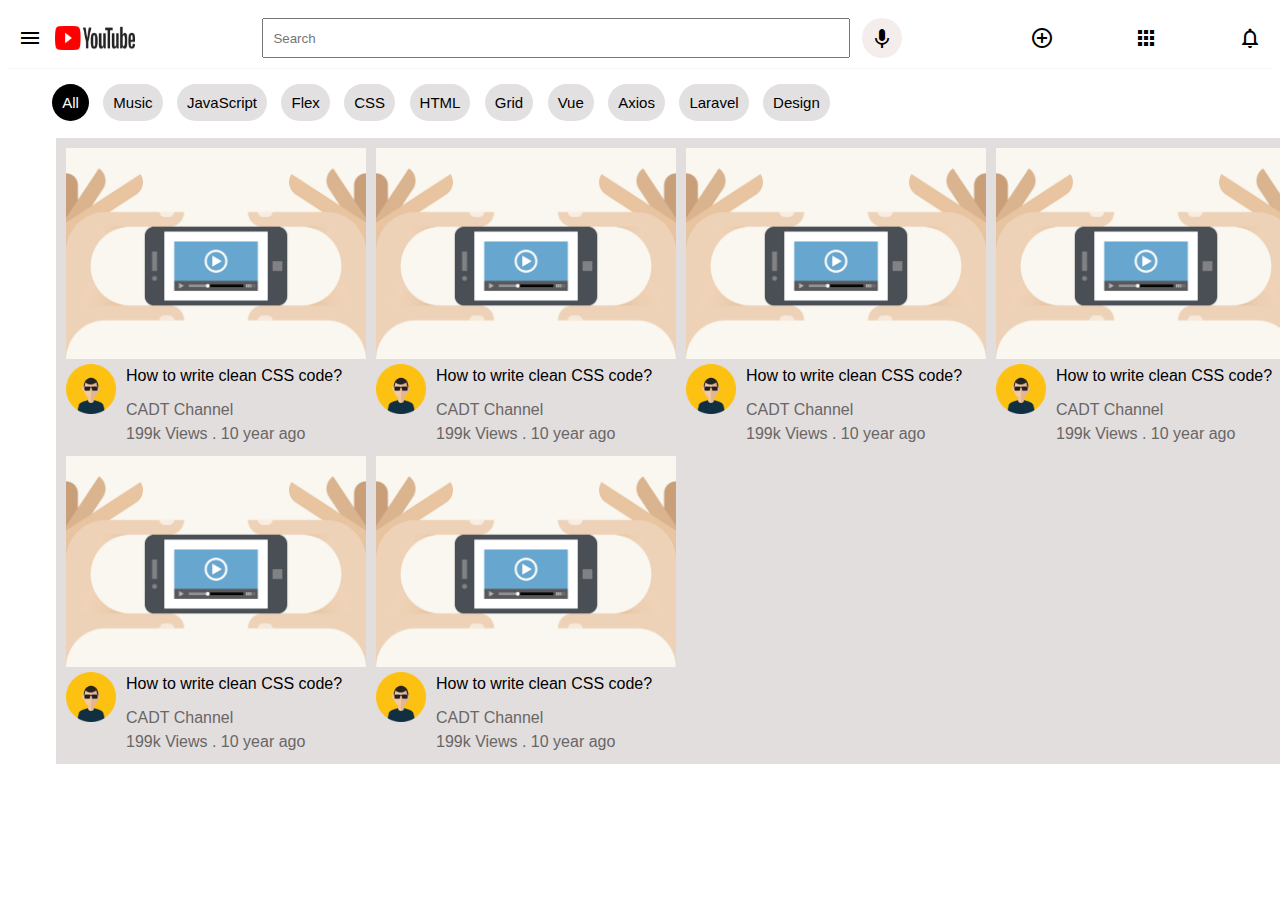
<file: EX 2/index.html>
<!DOCTYPE html>
<html lang="en">
<head>
    <meta charset="UTF-8">
    <meta http-equiv="X-UA-Compatible" content="IE=edge">
    <meta name="viewport" content="width=device-width, initial-scale=1.0">
    <title>YouTube</title>
    <link rel="stylesheet" href="https://fonts.googleapis.com/icon?family=Material+Icons">
    <link rel="stylesheet" href="css/main.css">
</head>
<body>
    <nav>
        <div class="nav-left">
            <i class="material-icons">menu</i>
            <img src="assets/logo.jpg" alt="logo" width="80">
        </div>
        <div class="nav-center">
            <input type="text" placeholder="Search">
            <i class="material-icons">keyboard_voice</i>
        </div>
        <div class="nav-right">
            <i class="material-icons">control_point</i>
            <i class="material-icons">apps</i>
            <i class="material-icons">notifications_none</i>
        </div>
    </nav>
    <header>
        <span class="active">All</span>
        <span>Music</span>
        <span>JavaScript</span>
        <span>Flex</span>
        <span>CSS</span>
        <span>HTML</span>
        <span>Grid</span>
        <span>Vue</span>
        <span>Axios</span>
        <span>Laravel</span>
        <span>Design</span>
    </header>
    <section class="video-container">
        <div class="video">
            <div class="video-thumbnail">
                <img src="assets/video-icon.png" alt="" width="300">
            </div>
            <div class="video-text">
                <div class="avatar">
                    <img src="assets/avatar.jpg" alt="" width="50">
                </div>
                <div class="text">
                    <strong>How to write clean CSS code?</strong>
                    <p>CADT Channel</p>
                    <span>199k Views . 10 year ago</span>
                </div>
            </div>
        </div>

        <div class="video">
            <div class="video-thumbnail">
                <img src="assets/video-icon.png" alt="" width="300">
            </div>
            <div class="video-text">
                <div class="avatar">
                    <img src="assets/avatar.jpg" alt="" width="50">
                </div>
                <div class="text">
                    <strong>How to write clean CSS code?</strong>
                    <p>CADT Channel</p>
                    <span>199k Views . 10 year ago</span>
                </div>
            </div>
        </div>

        <div class="video">
            <div class="video-thumbnail">
                <img src="assets/video-icon.png" alt="" width="300">
            </div>
            <div class="video-text">
                <div class="avatar">
                    <img src="assets/avatar.jpg" alt="" width="50">
                </div>
                <div class="text">
                    <strong>How to write clean CSS code?</strong>
                    <p>CADT Channel</p>
                    <span>199k Views . 10 year ago</span>
                </div>
            </div>
        </div>

        <div class="video">
            <div class="video-thumbnail">
                <img src="assets/video-icon.png" alt="" width="300">
            </div>
            <div class="video-text">
                <div class="avatar">
                    <img src="assets/avatar.jpg" alt="" width="50">
                </div>
                <div class="text">
                    <strong>How to write clean CSS code?</strong>
                    <p>CADT Channel</p>
                    <span>199k Views . 10 year ago</span>
                </div>
            </div>
        </div>
        <div class="video">
            <div class="video-thumbnail">
                <img src="assets/video-icon.png" alt="" width="300">
            </div>
            <div class="video-text">
                <div class="avatar">
                    <img src="assets/avatar.jpg" alt="" width="50">
                </div>
                <div class="text">
                    <strong>How to write clean CSS code?</strong>
                    <p>CADT Channel</p>
                    <span>199k Views . 10 year ago</span>
                </div>
            </div>
        </div>

        <div class="video">
            <div class="video-thumbnail">
                <img src="assets/video-icon.png" alt="" width="300">
            </div>
            <div class="video-text">
                <div class="avatar">
                    <img src="assets/avatar.jpg" alt="" width="50">
                </div>
                <div class="text">
                    <strong>How to write clean CSS code?</strong>
                    <p>CADT Channel</p>
                    <span>199k Views . 10 year ago</span>
                </div>
            </div>
        </div>
        
       
    </section>
</body>
</html>
</file>
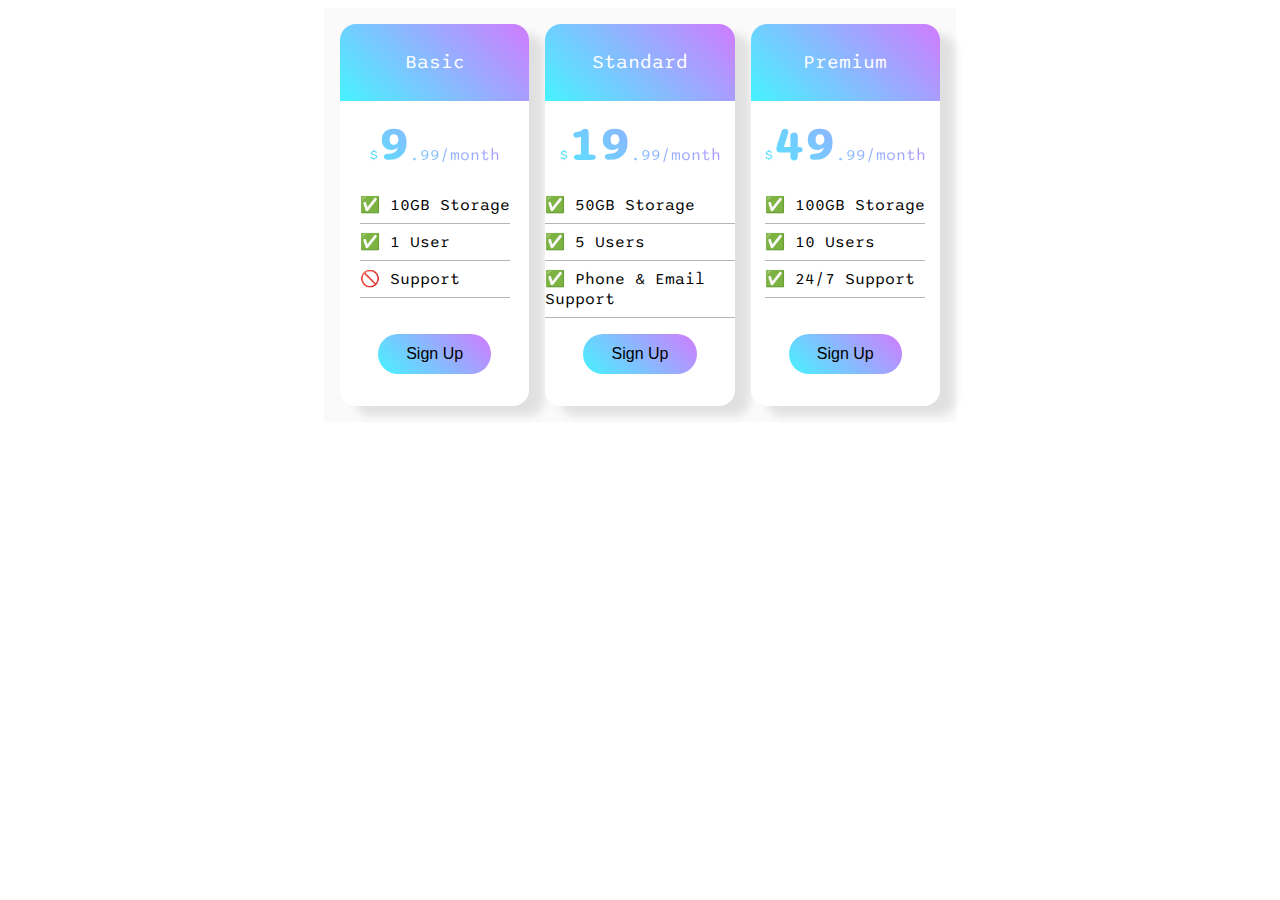
<file: EX 3/index.html>
<!DOCTYPE html>
<html>
  <head>
    <title>Flexbox Pricing Table</title>
    <link rel="preconnect" href="https://fonts.googleapis.com" />
    <link rel="preconnect" href="https://fonts.gstatic.com" crossorigin />
    <link
      href="https://fonts.googleapis.com/css2?family=Sono:wght@400;700&display=swap"
      rel="stylesheet"/>
    <link rel="stylesheet" href="main2.css">
    <style>
      body {
        font-family: "Sono", sans-serif;
      }

      /* Hint: What can you do with a media query and flexbox? */
      @media (max-width: 1250px) {
      }
    </style>
  </head>

  <body>
    <div class="pricing-container">
      <div class="pricing-plan">
        <div class="plan-title">Basic</div>
        <div class="plan-price">$<span class="bigger">9</span>.99/month</div>
        <ul class="plan-features">
          <li>✅ 10GB Storage</li>
          <li>✅ 1 User</li>
          <li>🚫 Support</li>
        </ul>
        <button class="plan-button">Sign Up</button>
      </div>
      <div class="pricing-plan">
        <div class="plan-title">Standard</div>
        <div class="plan-price">$<span class = "bigger">19</span>.99/month</div>
        <ul class="plan-features">
          <li>✅ 50GB Storage</li>
          <li>✅ 5 Users</li>
          <li>✅ Phone &amp; Email Support</li>
        </ul>
        <button class="plan-button">Sign Up</button>
      </div>
      <div class="pricing-plan">
        <div class="plan-title">Premium</div>
        <div class="plan-price">$<span class="bigger">49</span>.99/month</div>
        <ul class="plan-features">
          <li>✅ 100GB Storage</li>
          <li>✅ 10 Users</li>
          <li>✅ 24/7 Support</li>
        </ul>
        <button class="plan-button">Sign Up</button>
      </div>
    </div>
  </body>
</html>
</file>
<file: EX 2/css/main.css>
body {
    font-family: Roboto, Arial, sans-serif;

}
nav {
 
    /*  TODO */
    align-items: center;
    box-shadow: rgba(27, 31, 35, 0.04) 0px 1px 0px, rgba(255, 255, 255, 0.25) 0px 1px 0px inset;
    padding: 10px;
    display: flex;
    justify-content: space-between;
    
}
.nav-left {
    /*  TODO */
    display: flex;
    gap: 1vw;
}
.nav-right {
    /*  TODO */
    display: flex;
    align-items: center;
    gap: 5em;
}
.nav-center {
    /*  TODO */
    display: flex;
    justify-content: center;
    width: 50vw;
    gap: 1vw;
}
.nav-center input {
    width: 90%;
    padding: 9px;
}
.nav-center i {
    background: #f5ecec;
    padding: 8px;
    box-sizing: border-box;
    border-radius: 50%;
}
header {
    width: 93%;
    margin: auto;
    margin-top: 16px;
    padding: 10px;
    flex-wrap: wrap;
}
header span {
    padding: 10px;
    background: #e2e0e0;
    border-radius: 40px;
    cursor: pointer;
    font-size: 15px;
    margin-right: 10px;
}
.active {
    background: #000;
    color: #fff;
}
.video {
   /*  TODO */
   height: 100%;
   display: flex;
   flex-direction: column;
   max-width: 100%;
   box-sizing: border-box;
}

.video-container { 
    /*  TODO */
    background-color: rgb(226, 222, 222);
    padding: 10px;
    display: flex;
    margin-top: 1em;
    margin-left: 3em;
    flex-wrap: wrap;
    gap: 10px;
    width: 100%;
    height: 100%;
}

.video-thumbnail img {
   /*  TODO */
   cursor: pointer;
   display: flex;
   align-items: center;
}
.video-text {
  /*  TODO */
  cursor: pointer;
  display: flex;
  padding-top: 5px;
  gap: 10px;
}


.text {
    line-height: 1.5;
}
.text p {
    margin: 0;
    margin-top: 10px;
}
.text p,
.text span {
    color: rgb(105, 102, 102);
}
.text strong {
    font-weight: 500;
}
</file>
<file: EX 3/main2.css>
body{
    display: flex;
    align-items: center;
    justify-content: center;
}

.pricing-container{
    background-color: rgb(250, 250, 250);
    padding: 1em;
    display: flex;
    justify-content: center;
    gap: 1em;
}

.pricing-plan{
    display: flex;
    flex-direction: column;
    align-items: center;
    padding-bottom: 2em;
    background-color: rgb(255, 255, 255);
    border-radius: 1em;
    width: 100%;
    box-shadow: 15px 10px 10px rgba(0, 0, 0, 0.1);
}

.plan-title{
    display: flex;
    justify-content: center;
    align-items: center;
    background: linear-gradient(45deg, #46f3ff, #d07bfe);
    width: 100%;
    min-height: 4em;
    border-top-left-radius: inherit;
    border-top-right-radius: inherit;
    font-size: larger;
    color: white;
}

.plan-price{
    display: flex;
    align-items: first baseline;
    padding: 0.5em;
    background: linear-gradient(45deg, #46f3ff, #d07bfe);
    background-clip: text;
    -webkit-background-clip: text;
    color: transparent;
}

.plan-features{
    display: flex;
    flex-direction: column;
    padding-bottom: 1em;

}

.plan-button{
    display: flex;
    margin-top: auto;
    font-size: 1rem;
    align-items: center;
    justify-content: center;
    cursor: pointer;
    border:none;
    border-radius: 30px;
    width: 60%;
    height: 2.5em;
    background: linear-gradient(45deg, #46f3ff, #d07bfe);
    
}

ul{ 
    list-style-type: none;
    padding: 0;
    margin: 0;
}

.bigger{
    font-size: 50px;
    line-height: 70px;
    font-weight: bold;
}

li{
    display: block;
    border-bottom: 1px solid rgb(188, 179, 179);
    padding: 8px 0px;
}

@media (max-width: 700px) {
    .pricing-container {
        flex-direction: column;
        align-items: center;
    }
}
</file>
